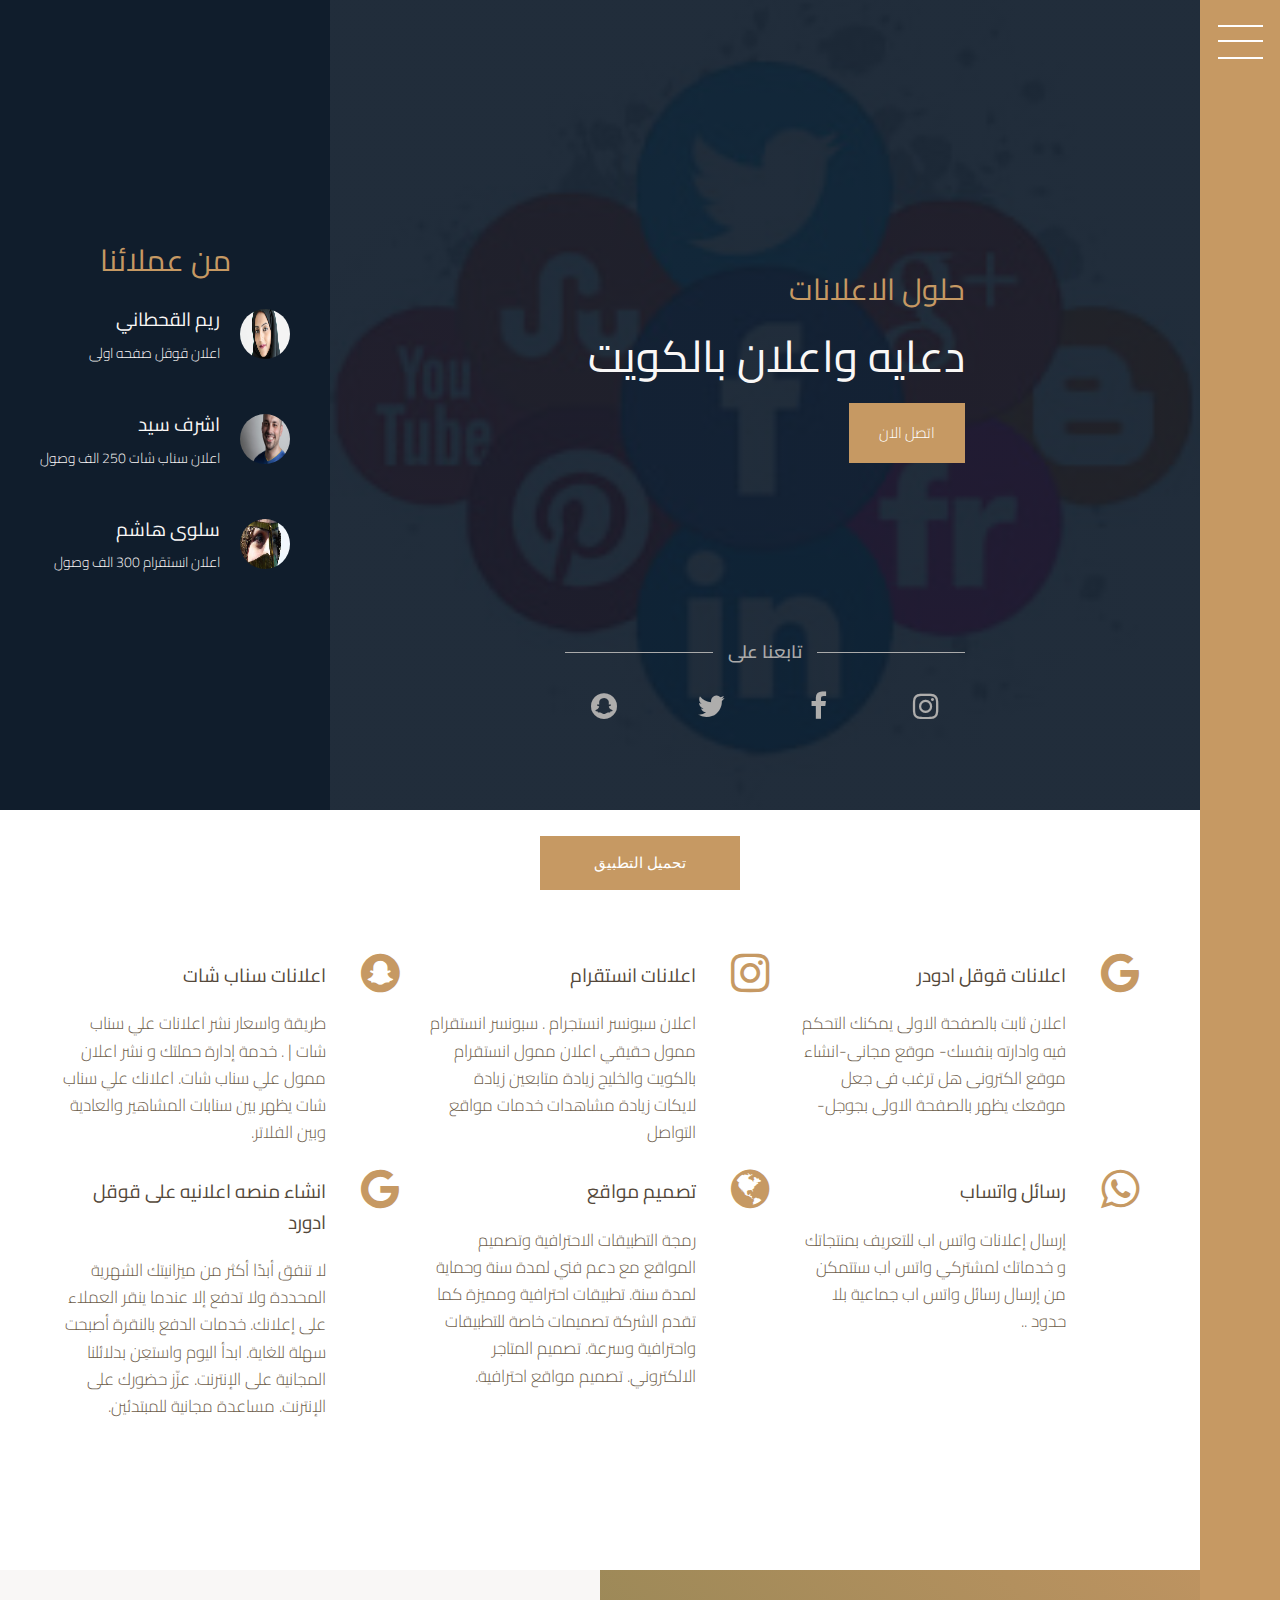
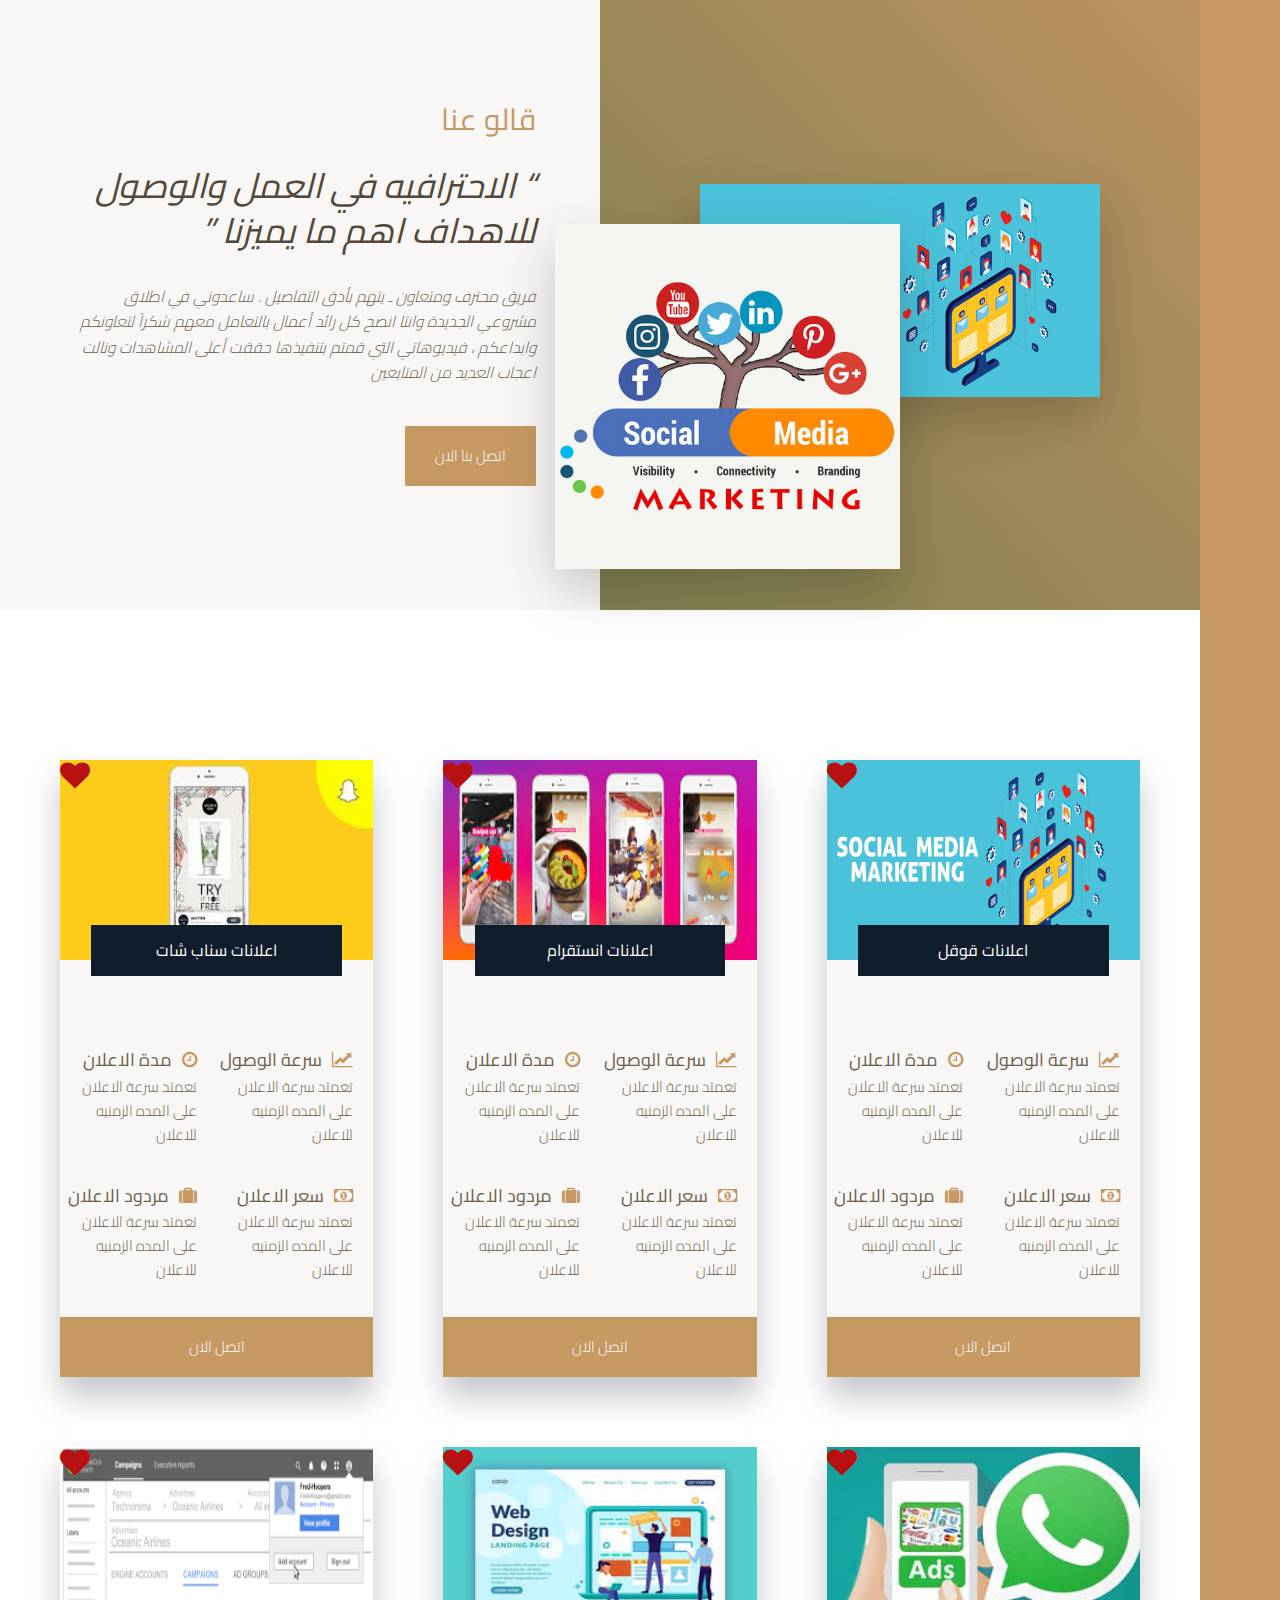
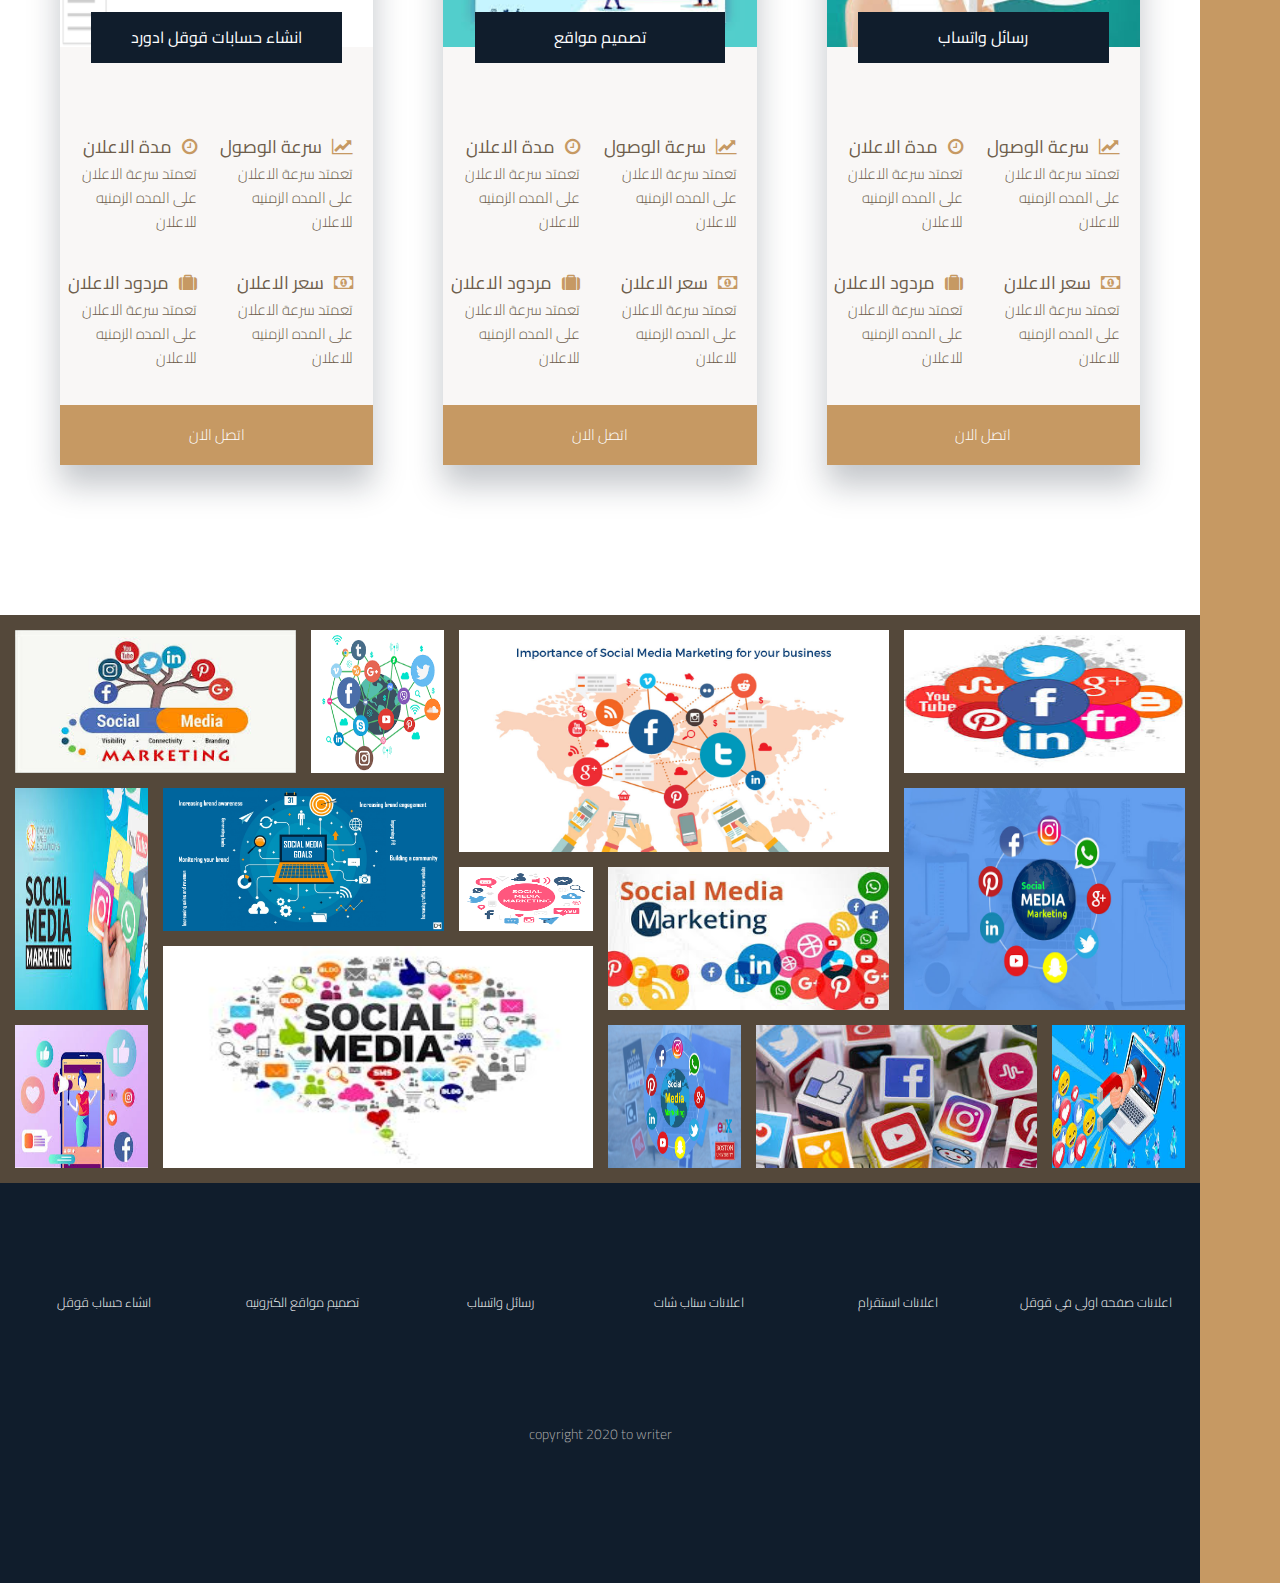
<file: index.html>
<!DOCTYPE html>
<html lang="ar">
<head>
    <meta charset="UTF-8">
    <meta name="viewport" content="width=device-width, initial-scale=1.0">
    <title>حلول الاعلانات</title>
    <link href="https://fonts.googleapis.com/css2?family=Cairo:wght@300;400;600&display=swap" rel="stylesheet">
    <link rel="stylesheet" href="https://stackpath.bootstrapcdn.com/font-awesome/4.7.0/css/font-awesome.min.css">
    <link rel="stylesheet" href="css/style.css">
    <link rel="apple-touch-icon" sizes="57x57" href="img/favicon/apple-icon-57x57.png">
    <link rel="apple-touch-icon" sizes="60x60" href="img/favicon/apple-icon-60x60.png">
    <link rel="apple-touch-icon" sizes="72x72" href="img/favicon/apple-icon-72x72.png">
    <link rel="apple-touch-icon" sizes="76x76" href="img/favicon/apple-icon-76x76.png">
    <link rel="apple-touch-icon" sizes="114x114" href="img/favicon/apple-icon-114x114.png">
    <link rel="apple-touch-icon" sizes="120x120" href="img/favicon/apple-icon-120x120.png">
    <link rel="apple-touch-icon" sizes="144x144" href="img/favicon/apple-icon-144x144.png">
    <link rel="apple-touch-icon" sizes="152x152" href="img/favicon/apple-icon-152x152.png">
    <link rel="apple-touch-icon" sizes="180x180" href="img/favicon/apple-icon-180x180.png">
    <link rel="icon" type="image/png" sizes="192x192"  href="img/favicon/android-icon-192x192.png">
    <link rel="icon" type="image/png" sizes="32x32" href="img/favicon/favicon-32x32.png">
    <link rel="icon" type="image/png" sizes="96x96" href="img/favicon/favicon-96x96.png">
    <link rel="icon" type="image/png" sizes="16x16" href="img/favicon/favicon-16x16.png">
    <link rel="manifest" href="/manifest.json">
    <meta name="msapplication-TileColor" content="#ffffff">
    <meta name="msapplication-TileImage" content="/ms-icon-144x144.png">
    <meta name="theme-color" content="#ffffff">
</head>
<body>
    <div class="container">
    
        <div class="sidebar">
            <button class="nav-btn"></button>
        </div>
        <header class="header">
          <div></div>
            <!-- <img src="img/gal-10.jpg" class="header__logo" alt="header logo"> -->
            <h3 class="heading-3">حلول الاعلانات </h3>
              <h1 class="heading-1">دعايه واعلان بالكويت</h1>
              <a href="tel:" class="btn header__btn">اتصل الان </a>
              <div class="header__seenon-text">تابعنا على </div>
              <div class="header__seenon-logos">
                 <a href=""><i class="fa fa-instagram"></i></a>
                 <a href=""><i class="fa fa-facebook"></i></a>
                 <a href=""><i class="fa fa-twitter"></i></a>
                 <a href=""><i class="fa fa-snapchat"></i></a>
              </div>
        </header>
        <div class="clients">
            <h3 class="heading-3">من عملائنا</h3>
            <div class="clients__list">
                <img src="img/client-1.jpeg" alt="client 1 images" class="clients__img">
                <div class="clients__details">
                    <h4 class="heading-4 heading-4__light">ريم القحطاني </h4>
                    <p class="clients__campaign">اعلان قوقل صفحه اولى </p>
                </div>

                <img src="img/client-2.jpg" alt="client 1 images" class="clients__img">
                <div class="clients__details">
                    <h4 class="heading-4 heading-4__light">اشرف سيد </h4>
                    <p class="clients__campaign">اعلان سناب شات  250 الف وصول  </p>
                </div>

                <img src="img/client-3.jpg" alt="client 1 images" class="clients__img">
                <div class="clients__details">
                    <h4 class="heading-4 heading-4__light">سلوى هاشم </h4>
                    <p class="clients__campaign">اعلان انستقرام 300 الف وصول </p>
                </div>

            </div>
        </div>
        <section class="features">
            <div class="feature">
                <i class="fa fa-google feature__icon"></i>
                <h4 class="heading-4 heading-4__dark">اعلانات قوقل ادودر</h4>
                <p class="feature__text">اعلان ثابت بالصفحة الاولى يمكنك التحكم فيه وادارته بنفسك- موقع مجانى-انشاء موقع الكترونى هل ترغب فى جعل موقعك يظهر بالصفحة الاولى بجوجل-</p>
            </div>
            <div class="feature">
                <i class="fa fa-instagram feature__icon"></i>
                <h4 class="heading-4 heading-4__dark">اعلانات  انستقرام</h4>
                <p class="feature__text">اعلان سبونسر انستجرام . سبونسر انستقرام ممول حقيقي اعلان ممول انستقرام بالكويت والخليج زيادة متابعين زيادة لايكات زيادة مشاهدات خدمات مواقع التواصل</p>
            </div>
            <div class="feature">
                <i class="fa fa-snapchat feature__icon"></i>
                <h4 class="heading-4 heading-4__dark">اعلانات سناب شات</h4>
                <p class="feature__text">طريقة واسعار نشر اعلانات علي سناب شات |  .
                    خدمة إدارة حملتك و نشر اعلان ممول علي سناب شات. اعلانك علي سناب شات يظهر بين سنابات المشاهير والعادية وبين الفلاتر.</p>
            </div>
            <div class="feature">
                <i class="fa fa-whatsapp feature__icon"></i>
                <h4 class="heading-4 heading-4__dark">رسائل واتساب </h4>
                <p class="feature__text">إرسال إعلانات واتس اب للتعريف بمنتجاتك و خدماتك لمشتركي واتس اب  ستتمكن من إرسال رسائل واتس اب جماعية بلا حدود ..</p>
            </div>
            <div class="feature">
                <i class="fa fa-globe feature__icon"></i>
                <h4 class="heading-4 heading-4__dark">تصميم مواقع </h4>
                <p class="feature__text">رمجة التطبيقات الاحترافية وتصميم المواقع مع دعم فني لمدة سنة وحماية لمدة سنة. تطبيقات احترافية ومميزة كما تقدم الشركة تصميمات خاصة للتطبيقات واحترافية وسرعة. تصميم المتاجر الالكتروني. تصميم مواقع احترافية.</p>
            </div>
            <div class="feature">                
                <i class="fa fa-google feature__icon"></i>
                <h4 class="heading-4 heading-4__dark"> انشاء منصه اعلانيه على قوقل ادورد</h4>
                <p class="feature__text">لا تنفق أبدًا أكثر من ميزانيتك الشهرية المحددة ولا تدفع إلا عندما ينقر العملاء على إعلانك. خدمات الدفع بالنقرة أصبحت سهلة للغاية. ابدأ اليوم واستعِن بدلائلنا المجانية على الإنترنت. عزّز حضورك على الإنترنت. مساعدة مجانية للمبتدئين.
                </p>
            </div>       
        </section>
        <div class="story__pictures">
            <img src="img/story_1.png" alt="story__img-1" class="story__img-1">
            <img src="img/story_2.jpg" alt="story__img-2" class="story__img-2">
        </div>
        <div class="story__content">
            <h3 class="heading-3 mb-sm ">قالو عنا</h3>
            <h2 class="heading-2 heading-2__dark mb-md"> 
                &ldquo;
                الاحترافيه في العمل والوصول للاهداف اهم ما يميزنا
                &rdquo;
            </h2>
            <p class="story__text mb-lg">
                فريق محترف ومتعاون ـ يتهم بأدق التفاصيل . ساعدوني في اطلاق مشروعي الجديدة وانتا انصح كل رائد أعمال بالتعامل معهم  شكراً لتعاونكم وابداعكم ، فيديوهاتي التي قمتم بتنفيذها حققت أعلى المشاهدات ونالت اعجاب العديد من المتابعين            </p>
            <a href="#" class="btn">اتصل بنا الان </a>
        </div>
        <section class="services">
            <div class="service">
                <img src="img/story_1.png" class="service__img" alt="google ads">
                <i class="fa fa-heart service__like"></i>
                <h5 class="service__name">اعلانات قوقل</h5>
                <div class="service__speed">
                    <i class="fa fa-line-chart"></i> 
                    <h5>سرعة الوصول</h5>
                    <p>تعمتد سرعة الاعلان على المده الزمنيه للاعلان</p>
                </div>
                <div class="service__time">
                    <i class="fa fa-clock-o"></i> 
                    <h5> مدة الاعلان</h5>
                    <p>تعمتد سرعة الاعلان على المده الزمنيه للاعلان</p>
                </div>
                <div class="service__price">
                    <i class="fa fa-money"></i> 
                    <h5> سعر الاعلان</h5>
                    <p>تعمتد سرعة الاعلان على المده الزمنيه للاعلان</p>
                </div>
                <div class="service__result">
                    <i class="fa fa-suitcase"></i> 
                    <h5> مردود الاعلان</h5>
                    <p>تعمتد سرعة الاعلان على المده الزمنيه للاعلان</p>
                </div>
               <a href="tel:" class="btn service__btn"> اتصل الان</a>
            </div>
            <div class="service">
                <img src="img/service_instagram.jpg" class="service__img" alt="instagram ads">
                <i class="fa fa-heart service__like"></i>
                <h5 class="service__name">اعلانات انستقرام</h5>
                <div class="service__speed">
                    <i class="fa fa-line-chart"></i> 
                    <h5>سرعة الوصول</h5>
                    <p>تعمتد سرعة الاعلان على المده الزمنيه للاعلان</p>
                </div>
                <div class="service__time">
                    <i class="fa fa-clock-o"></i> 
                    <h5> مدة الاعلان</h5>
                    <p>تعمتد سرعة الاعلان على المده الزمنيه للاعلان</p>
                </div>
                <div class="service__price">
                    <i class="fa fa-money"></i> 
                    <h5> سعر الاعلان</h5>
                    <p>تعمتد سرعة الاعلان على المده الزمنيه للاعلان</p>
                </div>
                <div class="service__result">
                    <i class="fa fa-suitcase"></i> 
                    <h5> مردود الاعلان</h5>
                    <p>تعمتد سرعة الاعلان على المده الزمنيه للاعلان</p>
                </div>
               <a href="tel:" class="btn service__btn"> اتصل الان</a>
            </div>
            <div class="service">
                <img src="img/service_snapchat.jpg" class="service__img" alt="snapchat ads">
                <i class="fa fa-heart service__like"></i>
                <h5 class="service__name">اعلانات سناب شات</h5>
                <div class="service__speed">
                    <i class="fa fa-line-chart"></i> 
                    <h5>سرعة الوصول</h5>
                    <p>تعمتد سرعة الاعلان على المده الزمنيه للاعلان</p>
                </div>
                <div class="service__time">
                    <i class="fa fa-clock-o"></i> 
                    <h5> مدة الاعلان</h5>
                    <p>تعمتد سرعة الاعلان على المده الزمنيه للاعلان</p>
                </div>
                <div class="service__price">
                    <i class="fa fa-money"></i> 
                    <h5> سعر الاعلان</h5>
                    <p>تعمتد سرعة الاعلان على المده الزمنيه للاعلان</p>
                </div>
                <div class="service__result">
                    <i class="fa fa-suitcase"></i> 
                    <h5> مردود الاعلان</h5>
                    <p>تعمتد سرعة الاعلان على المده الزمنيه للاعلان</p>
                </div>
               <a href="tel:" class="btn service__btn"> اتصل الان</a>
            </div>
            <div class="service">
                <img src="img/service_whatsapp.jpg" class="service__img" alt="whatsapp ads">
                <i class="fa fa-heart service__like"></i>
                <h5 class="service__name">رسائل واتساب</h5>
                <div class="service__speed">
                    <i class="fa fa-line-chart"></i> 
                    <h5>سرعة الوصول</h5>
                    <p>تعمتد سرعة الاعلان على المده الزمنيه للاعلان</p>
                </div>
                <div class="service__time">
                    <i class="fa fa-clock-o"></i> 
                    <h5> مدة الاعلان</h5>
                    <p>تعمتد سرعة الاعلان على المده الزمنيه للاعلان</p>
                </div>
                <div class="service__price">
                    <i class="fa fa-money"></i> 
                    <h5> سعر الاعلان</h5>
                    <p>تعمتد سرعة الاعلان على المده الزمنيه للاعلان</p>
                </div>
                <div class="service__result">
                    <i class="fa fa-suitcase"></i> 
                    <h5> مردود الاعلان</h5>
                    <p>تعمتد سرعة الاعلان على المده الزمنيه للاعلان</p>
                </div>
               <a href="tel:" class="btn service__btn"> اتصل الان</a>
            </div>
            <div class="service">
                <img src="img/service_website.jpg" class="service__img" alt="website design">
                <i class="fa fa-heart service__like"></i>
                <h5 class="service__name">تصميم مواقع</h5>
                <div class="service__speed">
                    <i class="fa fa-line-chart"></i> 
                    <h5>سرعة الوصول</h5>
                    <p>تعمتد سرعة الاعلان على المده الزمنيه للاعلان</p>
                </div>
                <div class="service__time">
                    <i class="fa fa-clock-o"></i> 
                    <h5> مدة الاعلان</h5>
                    <p>تعمتد سرعة الاعلان على المده الزمنيه للاعلان</p>
                </div>
                <div class="service__price">
                    <i class="fa fa-money"></i> 
                    <h5> سعر الاعلان</h5>
                    <p>تعمتد سرعة الاعلان على المده الزمنيه للاعلان</p>
                </div>
                <div class="service__result">
                    <i class="fa fa-suitcase"></i> 
                    <h5> مردود الاعلان</h5>
                    <p>تعمتد سرعة الاعلان على المده الزمنيه للاعلان</p>
                </div>
               <a href="tel:" class="btn service__btn"> اتصل الان</a>
            </div>
            <div class="service">
                <img src="img/service_ads_create.png" class="service__img" alt="google account">
                <i class="fa fa-heart service__like service__like"></i>
                <h5 class="service__name">انشاء حسابات قوقل ادورد</h5>
                <div class="service__speed">
                    <i class="fa fa-line-chart"></i> 
                    <h5>سرعة الوصول</h5>
                    <p>تعمتد سرعة الاعلان على المده الزمنيه للاعلان</p>
                </div>
                <div class="service__time">
                    <i class="fa fa-clock-o"></i> 
                    <h5> مدة الاعلان</h5>
                    <p>تعمتد سرعة الاعلان على المده الزمنيه للاعلان</p>
                </div>
                <div class="service__price">
                    <i class="fa fa-money"></i> 
                    <h5> سعر الاعلان</h5>
                    <p>تعمتد سرعة الاعلان على المده الزمنيه للاعلان</p>
                </div>
                <div class="service__result">
                    <i class="fa fa-suitcase"></i> 
                    <h5> مردود الاعلان</h5>
                    <p>تعمتد سرعة الاعلان على المده الزمنيه للاعلان</p>
                </div>
               <a href="tel:" class="btn service__btn"> اتصل الان</a>
            </div>
        </section>
        <section class="gallery">
             <figure class="gallery__item gallery__item--1"><img src="img/gal-1.jpg" alt="gallery image 1" class="gallery__img"></figure>
             <figure class="gallery__item gallery__item--2"><img src="img/gal-2.jpg" alt="gallery image 2" class="gallery__img"></figure>
             <figure class="gallery__item gallery__item--3"><img src="img/gal-3.png" alt="gallery image 3" class="gallery__img"></figure>
             <figure class="gallery__item gallery__item--4"><img src="img/gal-4.jpg" alt="gallery image 4" class="gallery__img"></figure>
             <figure class="gallery__item gallery__item--5"><img src="img/gal-5.jpg" alt="gallery image 5" class="gallery__img"></figure>
             <figure class="gallery__item gallery__item--6"><img src="img/gal-6.jpg" alt="gallery image 6" class="gallery__img"></figure>
             <figure class="gallery__item gallery__item--7"><img src="img/gal-7.png" alt="gallery image 7" class="gallery__img"></figure>
             <figure class="gallery__item gallery__item--8"><img src="img/gal-8.png" alt="gallery image 8" class="gallery__img"></figure>
             <figure class="gallery__item gallery__item--9"><img src="img/gal-9.jpg" alt="gallery image 9" class="gallery__img"></figure>
             <figure class="gallery__item gallery__item--10"><img src="img/gal-10.jpg" alt="gallery image 10" class="gallery__img"></figure>
             <figure class="gallery__item gallery__item--11"><img src="img/gal-11.jpg" alt="gallery image 11" class="gallery__img"></figure>
             <figure class="gallery__item gallery__item--12"><img src="img/gal-12.png" alt="gallery image 12" class="gallery__img"></figure>
             <figure class="gallery__item gallery__item--13"><img src="img/gal-13.jpg" alt="gallery image 13" class="gallery__img"></figure>
             <figure class="gallery__item gallery__item--14"><img src="img/gal-14.jpg" alt="gallery image 14" class="gallery__img"></figure>

        </section>
        <footer class="footer">
            <ul class="nav">
                    <li class="nav__item">
                        <a href="#" class="nav__link">اعلانات صفحه اولى في قوقل</a>
                    </li>
                    <li class="nav__item">
                        <a href="#" class="nav__link">اعلانات انستقرام </a>
                    </li>
                    <li class="nav__item">
                        <a href="#" class="nav__link">اعلانات سناب شات</a>
                    </li>
                    <li class="nav__item">
                        <a href="#" class="nav__link">رسائل واتساب</a>
                    </li>
                    <li class="nav__item">
                        <a href="#" class="nav__link">تصميم مواقع الكترونيه</a>
                    </li>
                    <li class="nav__item">
                        <a href="#" class="nav__link">انشاء حساب قوقل </a>
                    </li>
            </ul>
            <p class="copyright">
                copyright 2020 to writer
            </p>
        </footer>
        <button class="add-button btn">تحميل التطبيق </button>
    </div>

    <script src="sw.js"></script>
    <script src="app.js"></script>
</body>
</html>
</file>
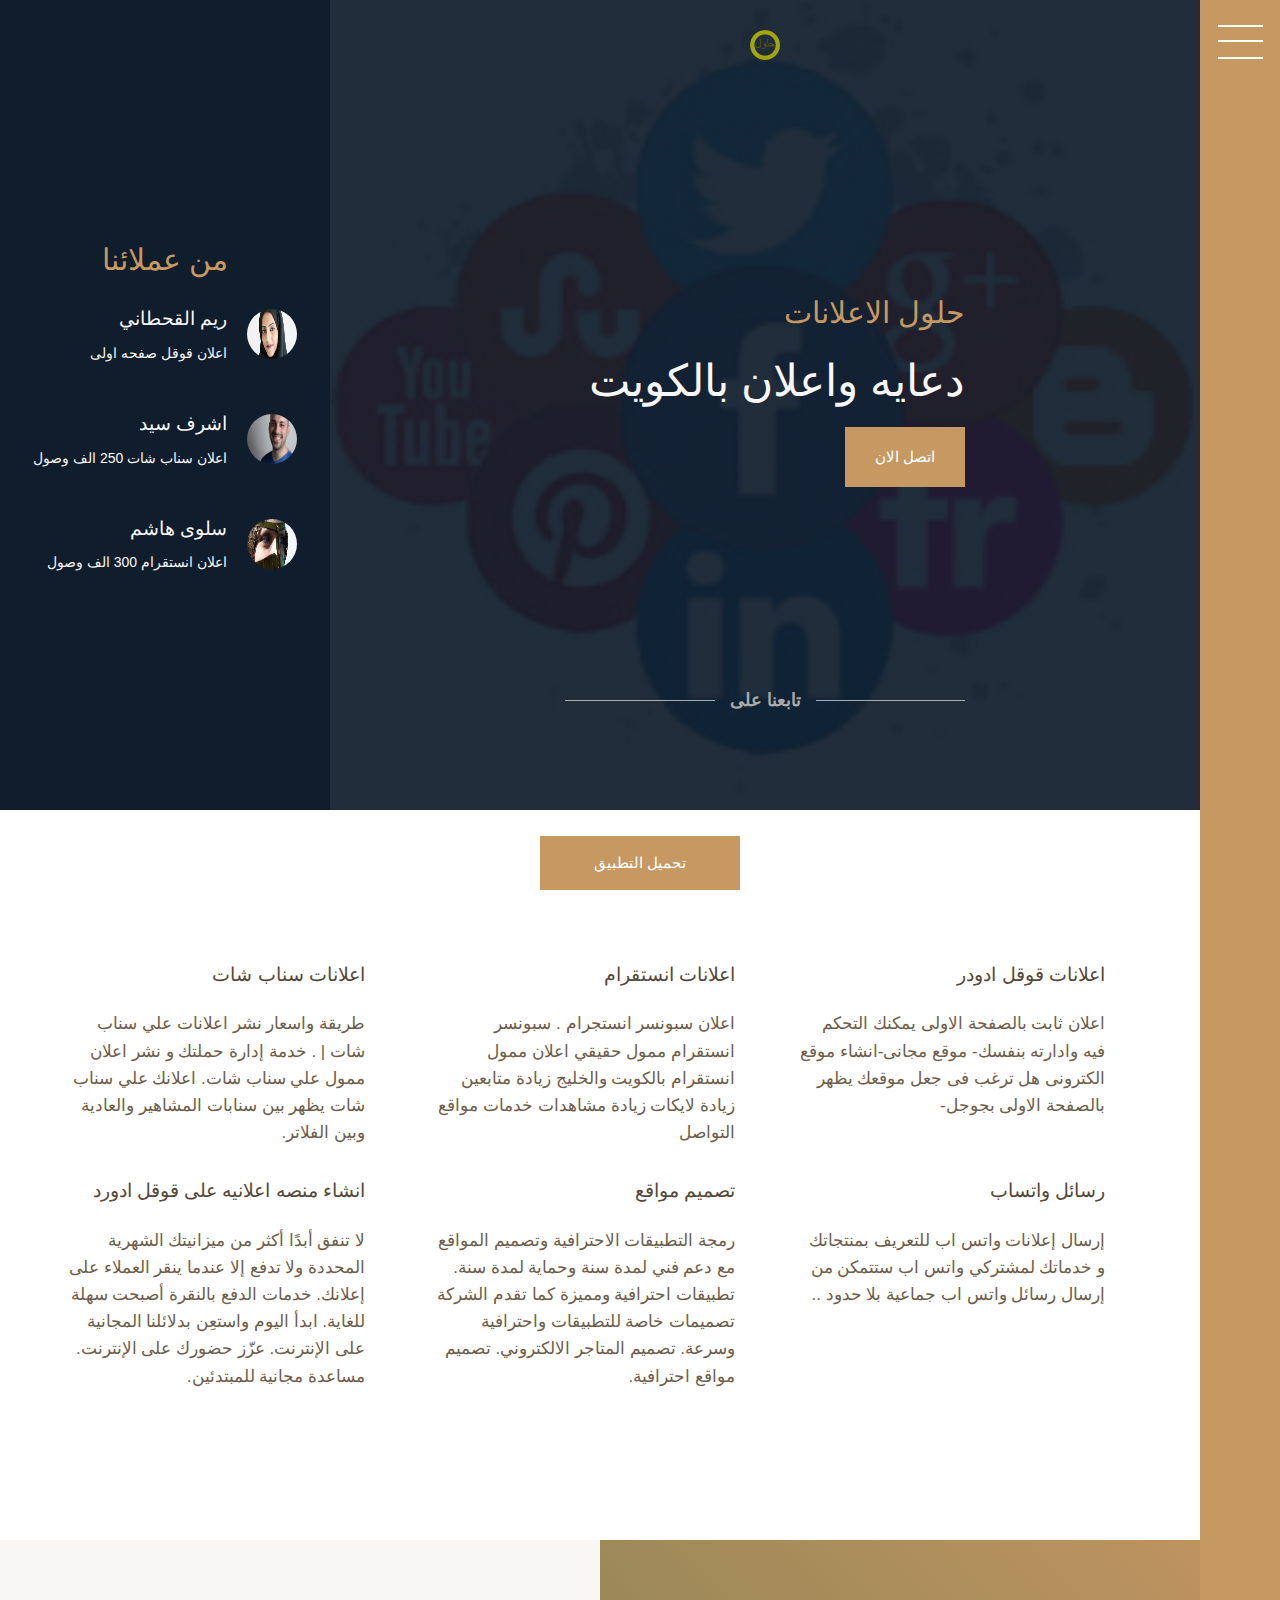
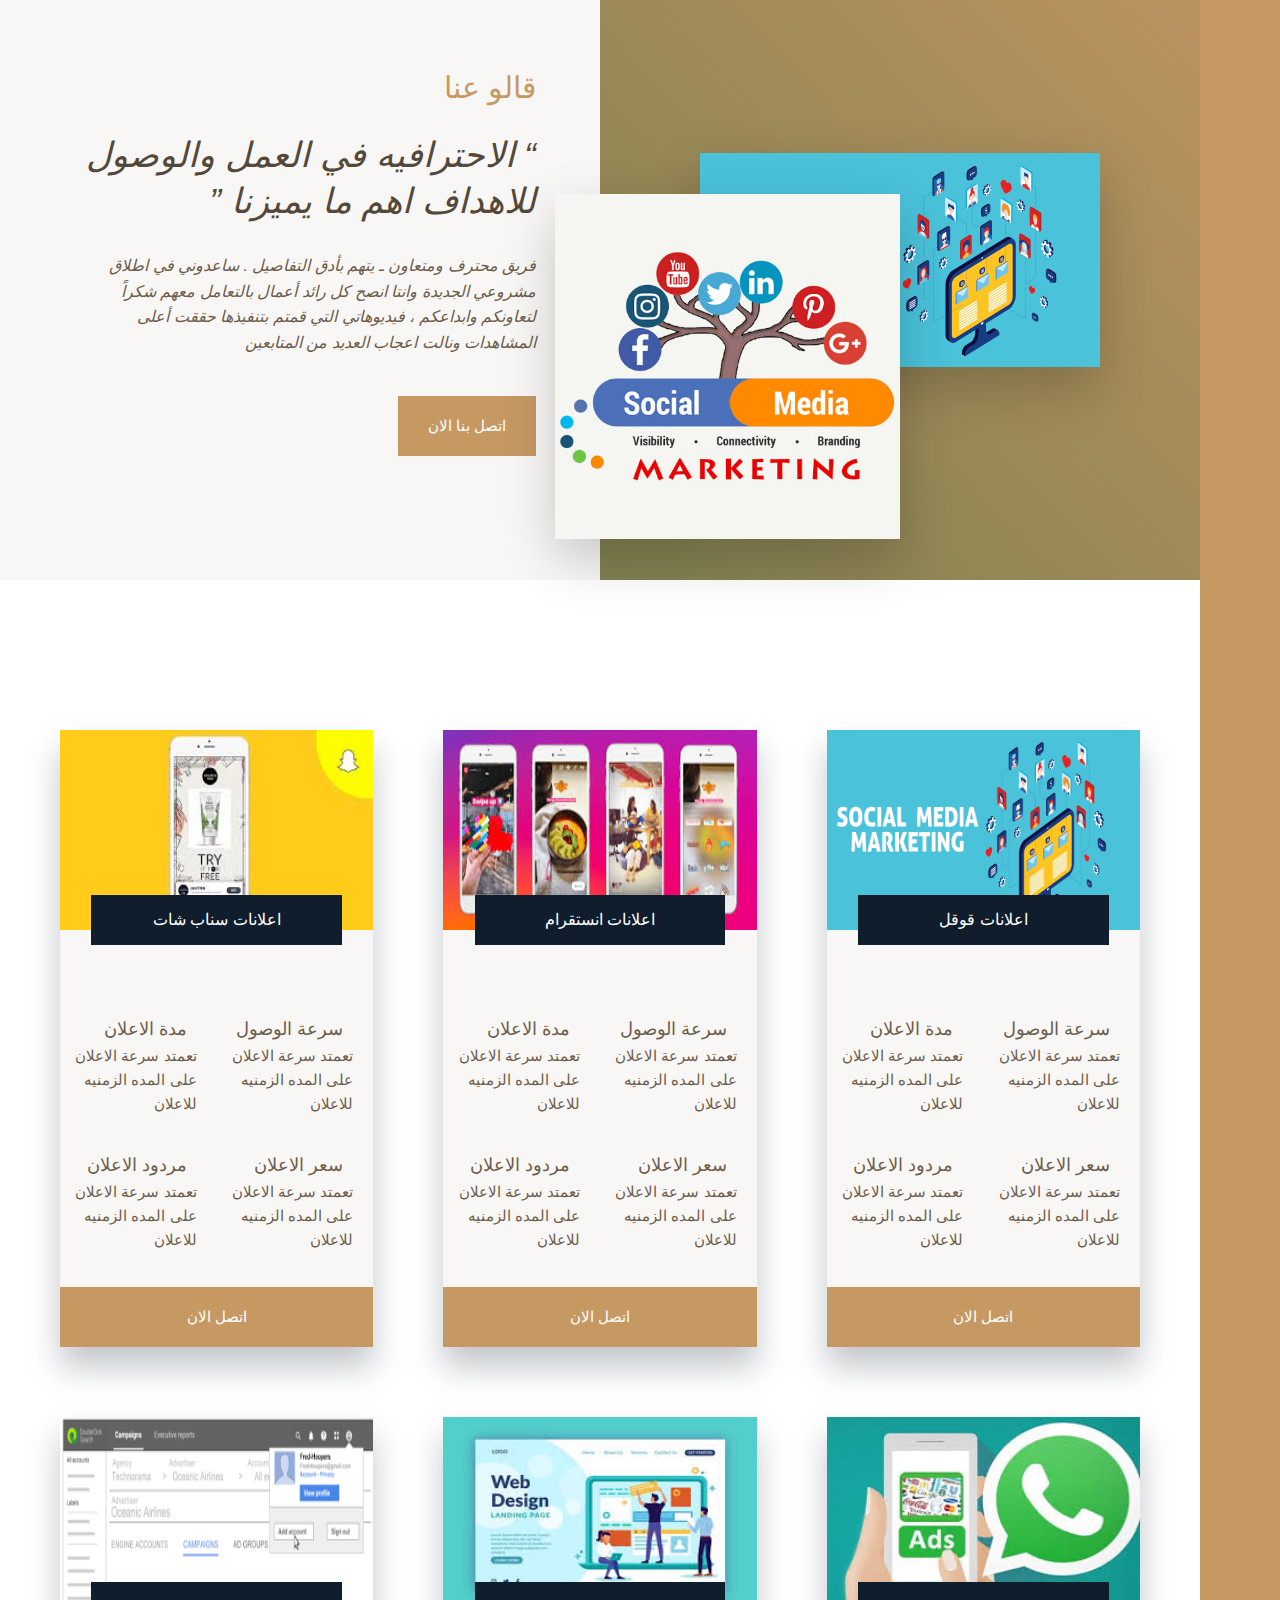
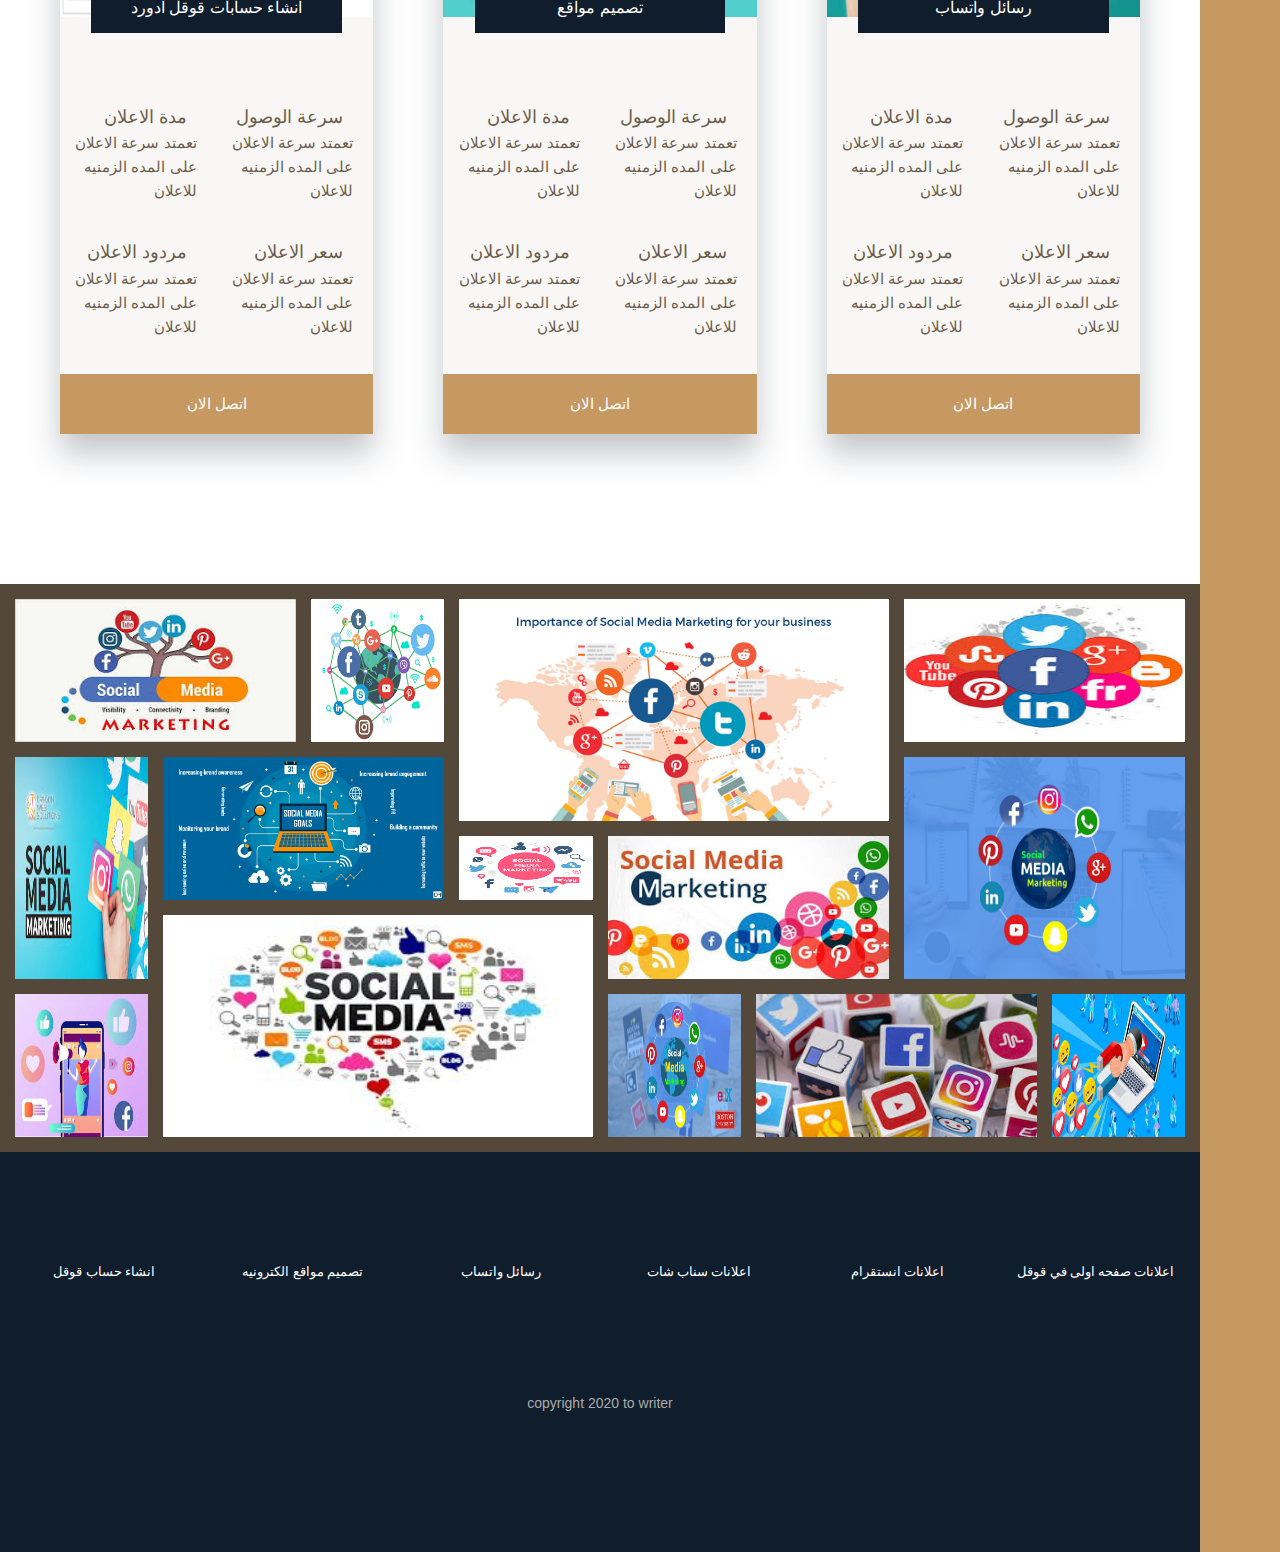
<file: nexter/index.html>
<!DOCTYPE html>
<html lang="ar">
<head>
    <meta charset="UTF-8">
    <meta name="viewport" content="width=device-width, initial-scale=1.0">
    <title>حلول الاعلانات</title>
    <link href="https://fonts.googleapis.com/css2?family=Cairo:wght@300;400;600&display=swap" rel="stylesheet">
    <link rel="stylesheet" href="https://stackpath.bootstrapcdn.com/font-awesome/4.7.0/css/font-awesome.min.css">
    <link rel="stylesheet" href="css/style.css">
    <link rel="apple-touch-icon" sizes="57x57" href="img/apple/57.png">
    <link rel="apple-touch-icon" sizes="60x60" href="img/apple/60.png">
    <link rel="apple-touch-icon" sizes="64x64" href="img/apple/64.png">
    <link rel="apple-touch-icon" sizes="80x80" href="img/apple/80.png">
    <link rel="apple-touch-icon" sizes="114x114" href="img/apple/114.png">
    <link rel="apple-touch-icon" sizes="120x120" href="img/apple/120.png">
    <link rel="apple-touch-icon" sizes="128x128" href="img/apple/128.png">
    <link rel="apple-touch-icon" sizes="180x180" href="img/apple/180.png">
    <link rel="apple-touch-icon" sizes="256x256" href="img/apple/256.png">
    <link rel="icon" type="image/png" sizes="180x180"  href="img/favicon/180.png">
    <link rel="icon" type="image/png" sizes="32x32" href="img/favicon/32.png">
    <link rel="icon" type="image/png" sizes="64x64" href="img/favicon/64.png">
    <link rel="icon" type="image/png" sizes="16x16" href="img/favicon/16.png">
    <link rel="manifest" href="/manifest.json">
    <meta name="msapplication-TileColor" content="#ffffff">
    <meta name="msapplication-TileImage" content="/ms-icon-144x144.png">
    <meta name="theme-color" content="#ffffff">
</head>
<body>
    <div class="container">
    
        <div class="sidebar">
            <button class="nav-btn"></button>
        </div>
        <header class="header">
        
            <img src="img/apple/120.png" class="header__logo" alt="header logo">
            <h3 class="heading-3">حلول الاعلانات </h3>
              <h1 class="heading-1">دعايه واعلان بالكويت</h1>
              <a href="tel:" class="btn header__btn">اتصل الان </a>
              <div class="header__seenon-text">تابعنا على </div>
              <div class="header__seenon-logos">
                 <a href=""><i class="fa fa-instagram"></i></a>
                 <a href=""><i class="fa fa-facebook"></i></a>
                 <a href=""><i class="fa fa-twitter"></i></a>
                 <a href=""><i class="fa fa-snapchat"></i></a>
              </div>
        </header>
        <div class="clients">
            <h3 class="heading-3">من عملائنا</h3>
            <div class="clients__list">
                <img src="img/client-1.jpeg" alt="client 1 images" class="clients__img">
                <div class="clients__details">
                    <h4 class="heading-4 heading-4__light">ريم القحطاني </h4>
                    <p class="clients__campaign">اعلان قوقل صفحه اولى </p>
                </div>

                <img src="img/client-2.jpg" alt="client 1 images" class="clients__img">
                <div class="clients__details">
                    <h4 class="heading-4 heading-4__light">اشرف سيد </h4>
                    <p class="clients__campaign">اعلان سناب شات  250 الف وصول  </p>
                </div>

                <img src="img/client-3.jpg" alt="client 1 images" class="clients__img">
                <div class="clients__details">
                    <h4 class="heading-4 heading-4__light">سلوى هاشم </h4>
                    <p class="clients__campaign">اعلان انستقرام 300 الف وصول </p>
                </div>

            </div>
        </div>
        <section class="features">
            <div class="feature">
                <i class="fa fa-google feature__icon"></i>
                <h4 class="heading-4 heading-4__dark">اعلانات قوقل ادودر</h4>
                <p class="feature__text">اعلان ثابت بالصفحة الاولى يمكنك التحكم فيه وادارته بنفسك- موقع مجانى-انشاء موقع الكترونى هل ترغب فى جعل موقعك يظهر بالصفحة الاولى بجوجل-</p>
            </div>
            <div class="feature">
                <i class="fa fa-instagram feature__icon"></i>
                <h4 class="heading-4 heading-4__dark">اعلانات  انستقرام</h4>
                <p class="feature__text">اعلان سبونسر انستجرام . سبونسر انستقرام ممول حقيقي اعلان ممول انستقرام بالكويت والخليج زيادة متابعين زيادة لايكات زيادة مشاهدات خدمات مواقع التواصل</p>
            </div>
            <div class="feature">
                <i class="fa fa-snapchat feature__icon"></i>
                <h4 class="heading-4 heading-4__dark">اعلانات سناب شات</h4>
                <p class="feature__text">طريقة واسعار نشر اعلانات علي سناب شات |  .
                    خدمة إدارة حملتك و نشر اعلان ممول علي سناب شات. اعلانك علي سناب شات يظهر بين سنابات المشاهير والعادية وبين الفلاتر.</p>
            </div>
            <div class="feature">
                <i class="fa fa-whatsapp feature__icon"></i>
                <h4 class="heading-4 heading-4__dark">رسائل واتساب </h4>
                <p class="feature__text">إرسال إعلانات واتس اب للتعريف بمنتجاتك و خدماتك لمشتركي واتس اب  ستتمكن من إرسال رسائل واتس اب جماعية بلا حدود ..</p>
            </div>
            <div class="feature">
                <i class="fa fa-globe feature__icon"></i>
                <h4 class="heading-4 heading-4__dark">تصميم مواقع </h4>
                <p class="feature__text">رمجة التطبيقات الاحترافية وتصميم المواقع مع دعم فني لمدة سنة وحماية لمدة سنة. تطبيقات احترافية ومميزة كما تقدم الشركة تصميمات خاصة للتطبيقات واحترافية وسرعة. تصميم المتاجر الالكتروني. تصميم مواقع احترافية.</p>
            </div>
            <div class="feature">                
                <i class="fa fa-google feature__icon"></i>
                <h4 class="heading-4 heading-4__dark"> انشاء منصه اعلانيه على قوقل ادورد</h4>
                <p class="feature__text">لا تنفق أبدًا أكثر من ميزانيتك الشهرية المحددة ولا تدفع إلا عندما ينقر العملاء على إعلانك. خدمات الدفع بالنقرة أصبحت سهلة للغاية. ابدأ اليوم واستعِن بدلائلنا المجانية على الإنترنت. عزّز حضورك على الإنترنت. مساعدة مجانية للمبتدئين.
                </p>
            </div>       
        </section>
        <div class="story__pictures">
            <img src="img/story_1.png" alt="story__img-1" class="story__img-1">
            <img src="img/story_2.jpg" alt="story__img-2" class="story__img-2">
        </div>
        <div class="story__content">
            <h3 class="heading-3 mb-sm ">قالو عنا</h3>
            <h2 class="heading-2 heading-2__dark mb-md"> 
                &ldquo;
                الاحترافيه في العمل والوصول للاهداف اهم ما يميزنا
                &rdquo;
            </h2>
            <p class="story__text mb-lg">
                فريق محترف ومتعاون ـ يتهم بأدق التفاصيل . ساعدوني في اطلاق مشروعي الجديدة وانتا انصح كل رائد أعمال بالتعامل معهم  شكراً لتعاونكم وابداعكم ، فيديوهاتي التي قمتم بتنفيذها حققت أعلى المشاهدات ونالت اعجاب العديد من المتابعين            </p>
            <a href="#" class="btn">اتصل بنا الان </a>
        </div>
        <section class="services">
            <div class="service">
                <img src="img/story_1.png" class="service__img" alt="google ads">
                <i class="fa fa-heart service__like"></i>
                <h5 class="service__name">اعلانات قوقل</h5>
                <div class="service__speed">
                    <i class="fa fa-line-chart"></i> 
                    <h5>سرعة الوصول</h5>
                    <p>تعمتد سرعة الاعلان على المده الزمنيه للاعلان</p>
                </div>
                <div class="service__time">
                    <i class="fa fa-clock-o"></i> 
                    <h5> مدة الاعلان</h5>
                    <p>تعمتد سرعة الاعلان على المده الزمنيه للاعلان</p>
                </div>
                <div class="service__price">
                    <i class="fa fa-money"></i> 
                    <h5> سعر الاعلان</h5>
                    <p>تعمتد سرعة الاعلان على المده الزمنيه للاعلان</p>
                </div>
                <div class="service__result">
                    <i class="fa fa-suitcase"></i> 
                    <h5> مردود الاعلان</h5>
                    <p>تعمتد سرعة الاعلان على المده الزمنيه للاعلان</p>
                </div>
               <a href="tel:" class="btn service__btn"> اتصل الان</a>
            </div>
            <div class="service">
                <img src="img/service_instagram.jpg" class="service__img" alt="instagram ads">
                <i class="fa fa-heart service__like"></i>
                <h5 class="service__name">اعلانات انستقرام</h5>
                <div class="service__speed">
                    <i class="fa fa-line-chart"></i> 
                    <h5>سرعة الوصول</h5>
                    <p>تعمتد سرعة الاعلان على المده الزمنيه للاعلان</p>
                </div>
                <div class="service__time">
                    <i class="fa fa-clock-o"></i> 
                    <h5> مدة الاعلان</h5>
                    <p>تعمتد سرعة الاعلان على المده الزمنيه للاعلان</p>
                </div>
                <div class="service__price">
                    <i class="fa fa-money"></i> 
                    <h5> سعر الاعلان</h5>
                    <p>تعمتد سرعة الاعلان على المده الزمنيه للاعلان</p>
                </div>
                <div class="service__result">
                    <i class="fa fa-suitcase"></i> 
                    <h5> مردود الاعلان</h5>
                    <p>تعمتد سرعة الاعلان على المده الزمنيه للاعلان</p>
                </div>
               <a href="tel:" class="btn service__btn"> اتصل الان</a>
            </div>
            <div class="service">
                <img src="img/service_snapchat.jpg" class="service__img" alt="snapchat ads">
                <i class="fa fa-heart service__like"></i>
                <h5 class="service__name">اعلانات سناب شات</h5>
                <div class="service__speed">
                    <i class="fa fa-line-chart"></i> 
                    <h5>سرعة الوصول</h5>
                    <p>تعمتد سرعة الاعلان على المده الزمنيه للاعلان</p>
                </div>
                <div class="service__time">
                    <i class="fa fa-clock-o"></i> 
                    <h5> مدة الاعلان</h5>
                    <p>تعمتد سرعة الاعلان على المده الزمنيه للاعلان</p>
                </div>
                <div class="service__price">
                    <i class="fa fa-money"></i> 
                    <h5> سعر الاعلان</h5>
                    <p>تعمتد سرعة الاعلان على المده الزمنيه للاعلان</p>
                </div>
                <div class="service__result">
                    <i class="fa fa-suitcase"></i> 
                    <h5> مردود الاعلان</h5>
                    <p>تعمتد سرعة الاعلان على المده الزمنيه للاعلان</p>
                </div>
               <a href="tel:" class="btn service__btn"> اتصل الان</a>
            </div>
            <div class="service">
                <img src="img/service_whatsapp.jpg" class="service__img" alt="whatsapp ads">
                <i class="fa fa-heart service__like"></i>
                <h5 class="service__name">رسائل واتساب</h5>
                <div class="service__speed">
                    <i class="fa fa-line-chart"></i> 
                    <h5>سرعة الوصول</h5>
                    <p>تعمتد سرعة الاعلان على المده الزمنيه للاعلان</p>
                </div>
                <div class="service__time">
                    <i class="fa fa-clock-o"></i> 
                    <h5> مدة الاعلان</h5>
                    <p>تعمتد سرعة الاعلان على المده الزمنيه للاعلان</p>
                </div>
                <div class="service__price">
                    <i class="fa fa-money"></i> 
                    <h5> سعر الاعلان</h5>
                    <p>تعمتد سرعة الاعلان على المده الزمنيه للاعلان</p>
                </div>
                <div class="service__result">
                    <i class="fa fa-suitcase"></i> 
                    <h5> مردود الاعلان</h5>
                    <p>تعمتد سرعة الاعلان على المده الزمنيه للاعلان</p>
                </div>
               <a href="tel:" class="btn service__btn"> اتصل الان</a>
            </div>
            <div class="service">
                <img src="img/service_website.jpg" class="service__img" alt="website design">
                <i class="fa fa-heart service__like"></i>
                <h5 class="service__name">تصميم مواقع</h5>
                <div class="service__speed">
                    <i class="fa fa-line-chart"></i> 
                    <h5>سرعة الوصول</h5>
                    <p>تعمتد سرعة الاعلان على المده الزمنيه للاعلان</p>
                </div>
                <div class="service__time">
                    <i class="fa fa-clock-o"></i> 
                    <h5> مدة الاعلان</h5>
                    <p>تعمتد سرعة الاعلان على المده الزمنيه للاعلان</p>
                </div>
                <div class="service__price">
                    <i class="fa fa-money"></i> 
                    <h5> سعر الاعلان</h5>
                    <p>تعمتد سرعة الاعلان على المده الزمنيه للاعلان</p>
                </div>
                <div class="service__result">
                    <i class="fa fa-suitcase"></i> 
                    <h5> مردود الاعلان</h5>
                    <p>تعمتد سرعة الاعلان على المده الزمنيه للاعلان</p>
                </div>
               <a href="tel:" class="btn service__btn"> اتصل الان</a>
            </div>
            <div class="service">
                <img src="img/service_ads_create.png" class="service__img" alt="google account">
                <i class="fa fa-heart service__like service__like"></i>
                <h5 class="service__name">انشاء حسابات قوقل ادورد</h5>
                <div class="service__speed">
                    <i class="fa fa-line-chart"></i> 
                    <h5>سرعة الوصول</h5>
                    <p>تعمتد سرعة الاعلان على المده الزمنيه للاعلان</p>
                </div>
                <div class="service__time">
                    <i class="fa fa-clock-o"></i> 
                    <h5> مدة الاعلان</h5>
                    <p>تعمتد سرعة الاعلان على المده الزمنيه للاعلان</p>
                </div>
                <div class="service__price">
                    <i class="fa fa-money"></i> 
                    <h5> سعر الاعلان</h5>
                    <p>تعمتد سرعة الاعلان على المده الزمنيه للاعلان</p>
                </div>
                <div class="service__result">
                    <i class="fa fa-suitcase"></i> 
                    <h5> مردود الاعلان</h5>
                    <p>تعمتد سرعة الاعلان على المده الزمنيه للاعلان</p>
                </div>
               <a href="tel:" class="btn service__btn"> اتصل الان</a>
            </div>
        </section>
        <section class="gallery">
             <figure class="gallery__item gallery__item--1"><img src="img/gal-1.jpg" alt="gallery image 1" class="gallery__img"></figure>
             <figure class="gallery__item gallery__item--2"><img src="img/gal-2.jpg" alt="gallery image 2" class="gallery__img"></figure>
             <figure class="gallery__item gallery__item--3"><img src="img/gal-3.png" alt="gallery image 3" class="gallery__img"></figure>
             <figure class="gallery__item gallery__item--4"><img src="img/gal-4.jpg" alt="gallery image 4" class="gallery__img"></figure>
             <figure class="gallery__item gallery__item--5"><img src="img/gal-5.jpg" alt="gallery image 5" class="gallery__img"></figure>
             <figure class="gallery__item gallery__item--6"><img src="img/gal-6.jpg" alt="gallery image 6" class="gallery__img"></figure>
             <figure class="gallery__item gallery__item--7"><img src="img/gal-7.png" alt="gallery image 7" class="gallery__img"></figure>
             <figure class="gallery__item gallery__item--8"><img src="img/gal-8.png" alt="gallery image 8" class="gallery__img"></figure>
             <figure class="gallery__item gallery__item--9"><img src="img/gal-9.jpg" alt="gallery image 9" class="gallery__img"></figure>
             <figure class="gallery__item gallery__item--10"><img src="img/gal-10.jpg" alt="gallery image 10" class="gallery__img"></figure>
             <figure class="gallery__item gallery__item--11"><img src="img/gal-11.jpg" alt="gallery image 11" class="gallery__img"></figure>
             <figure class="gallery__item gallery__item--12"><img src="img/gal-12.png" alt="gallery image 12" class="gallery__img"></figure>
             <figure class="gallery__item gallery__item--13"><img src="img/gal-13.jpg" alt="gallery image 13" class="gallery__img"></figure>
             <figure class="gallery__item gallery__item--14"><img src="img/gal-14.jpg" alt="gallery image 14" class="gallery__img"></figure>

        </section>
        <footer class="footer">
            <ul class="nav">
                    <li class="nav__item">
                        <a href="#" class="nav__link">اعلانات صفحه اولى في قوقل</a>
                    </li>
                    <li class="nav__item">
                        <a href="#" class="nav__link">اعلانات انستقرام </a>
                    </li>
                    <li class="nav__item">
                        <a href="#" class="nav__link">اعلانات سناب شات</a>
                    </li>
                    <li class="nav__item">
                        <a href="#" class="nav__link">رسائل واتساب</a>
                    </li>
                    <li class="nav__item">
                        <a href="#" class="nav__link">تصميم مواقع الكترونيه</a>
                    </li>
                    <li class="nav__item">
                        <a href="#" class="nav__link">انشاء حساب قوقل </a>
                    </li>
            </ul>
            <p class="copyright">
                copyright 2020 to writer
            </p>
        </footer>
        <button class="add-button btn">تحميل التطبيق </button>
    </div>

    <script src="sw.js"></script>
    <script src="app.js"></script>
</body>
</html>
</file>
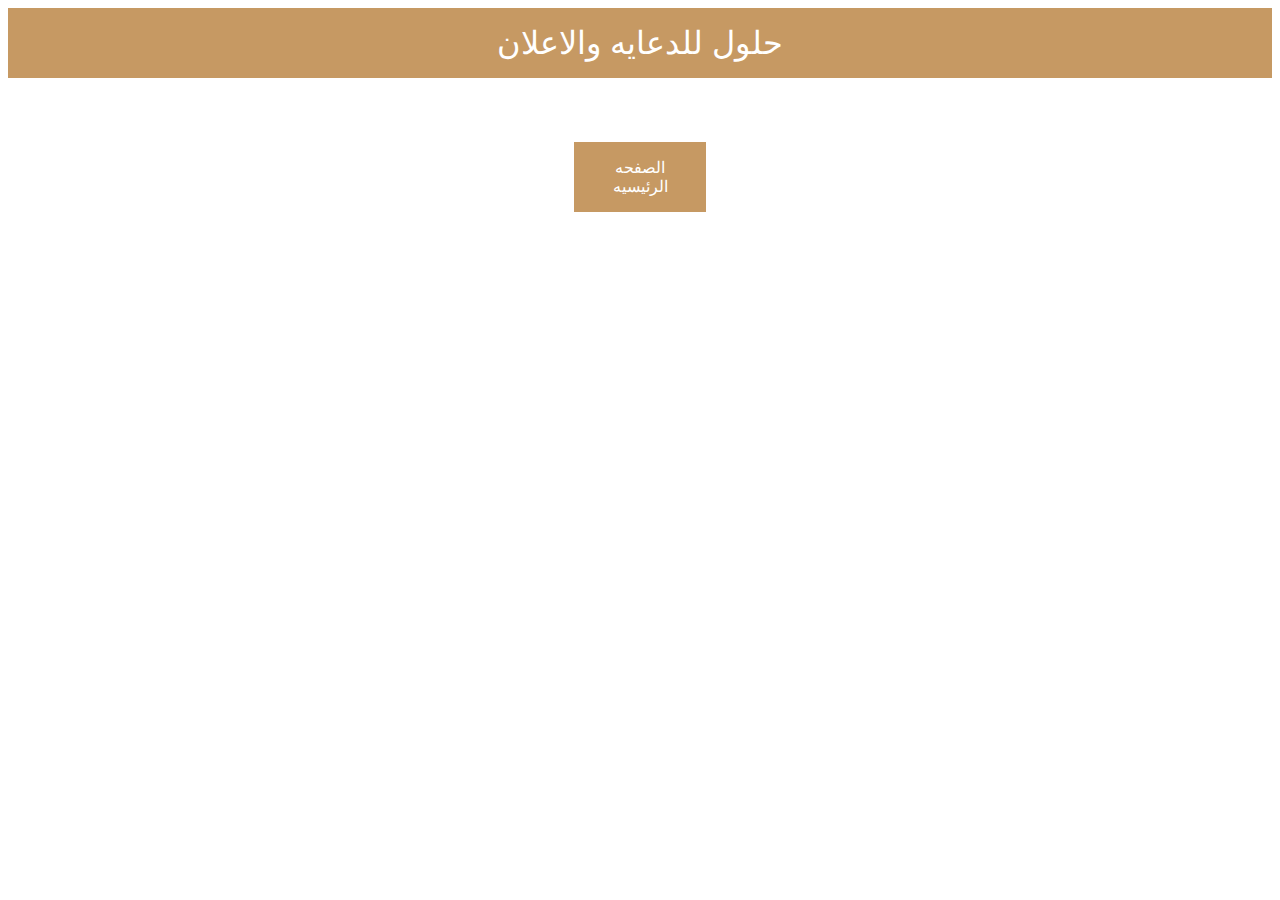
<file: nexter/fallback.html>
<!DOCTYPE html>
<html lang="ar">
<head>
    <meta charset="UTF-8">
    <meta name="viewport" content="width=device-width, initial-scale=1.0">
    <title>حلول الاعلانات</title>
    <link href="https://fonts.googleapis.com/css2?family=Cairo:wght@300;400;600&display=swap" rel="stylesheet">
    <link rel="stylesheet" href="https://stackpath.bootstrapcdn.com/font-awesome/4.7.0/css/font-awesome.min.css">
    <link rel="apple-touch-icon" sizes="57x57" href="img/apple/57.png">
    <link rel="apple-touch-icon" sizes="60x60" href="img/apple/60.png">
    <link rel="apple-touch-icon" sizes="64x64" href="img/apple/64.png">
    <link rel="apple-touch-icon" sizes="80x80" href="img/apple/80.png">
    <link rel="apple-touch-icon" sizes="114x114" href="img/apple/114.png">
    <link rel="apple-touch-icon" sizes="120x120" href="img/apple/120.png">
    <link rel="apple-touch-icon" sizes="128x128" href="img/apple/128.png">
    <link rel="apple-touch-icon" sizes="180x180" href="img/apple/180.png">
    <link rel="apple-touch-icon" sizes="256x256" href="img/apple/256.png">
    <link rel="icon" type="image/png" sizes="180x180"  href="img/favicon/180.png">
    <link rel="icon" type="image/png" sizes="32x32" href="img/favicon/32.png">
    <link rel="icon" type="image/png" sizes="64x64" href="img/favicon/64.png">
    <link rel="icon" type="image/png" sizes="16x16" href="img/favicon/16.png">
    <link rel="manifest" href="/manifest.json">
    <meta name="msapplication-TileColor" content="#ffffff">
    <meta name="msapplication-TileImage" content="/ms-icon-144x144.png">
    <meta name="theme-color" content="#ffffff">
</head>
<style>
    .container{
        max-width: 110rem;
        margin: 0 auto;
    
    }
    .sidebar {
        width: 100%;
        background-color: #c69963;
        text-align: center;
        
    }
    .nav-btn {
        border: none;
        outline: none;
        padding: 1rem;
        font-size: 2rem;
        background-color: transparent;
        color: white;
    }
    .btn {
        display: block;
        width: 100px;
        margin: 4rem auto;
        background-color: #c69963;
        color: white;
        text-decoration: none;
        padding: 1rem;
        text-align: center;
    }
</style>
<body>
    <div class="container">
        <div class="sidebar">
            <button class="nav-btn">حلول للدعايه والاعلان</button>
        </div>
        <a href="/index.html" class="btn">الصفحه الرئيسيه</a>
    </div>
</body>
</html>
</file>
<file: css/style.css>
*,
*::after,
*::before {
  padding: 0;
  margin: 0;
  box-sizing: inherit;
}

html {
  box-sizing: border-box;
  font-size: 62.5%;
  direction: rtl;
}

@media screen and (max-width: 75em) {
  html {
    font-size: 55%;
  }
}

body {
  color: #6d5d4b;
  font-family: 'Cairo', sans-serif;
  font-weight: 300;
  line-height: 1.6;
}

.container {
  display: grid;
  grid-template-rows: 90vh min-content 50vw repeat(3, auto);
  grid-template-columns: [sidebar-start] 8rem [sidebar-end full-start] minmax(6rem, 1fr) [center-start] repeat(8, [col-start] minmax(min-content, 14rem) [col-end]) [center-end] minmax(6rem, 1fr) [full-end];
}

@media screen and (max-width: 62.5em) {
  .container {
    grid-template-rows: 8rem 90vh min-content 50vw repeat(3, auto);
    grid-template-columns: [full-start] minmax(6rem, 1fr) [center-start] repeat(8, [col-start] minmax(min-content, 14rem) [col-end]) [center-end] minmax(6rem, 1fr) [full-end];
  }
}

@media screen and (max-width: 50em) {
  .container {
    grid-template-rows: 8rem calc(100vh - 8rem);
  }
}

a {
  text-decoration: none;
}

.add-button {
  width: 200px;
  position: fixed;
  bottom: 10px;
  left: calc(50% - 100px);
  outline: none;
  z-index: 1000;
}

.features {
  grid-column: center-start/center-end;
  margin: 15rem 0;
  display: grid;
  grid-template-columns: repeat(auto-fit, minmax(28rem, 1fr));
  grid-gap: 3rem;
  align-items: start;
}

.feature {
  display: grid;
  grid-template-columns: min-content 1fr;
  grid-row-gap: 2rem;
  grid-column-gap: 3.5rem;
}

.feature__icon {
  color: #c69963;
  font-size: 4.5rem;
  grid-row: 1/ span 2;
  transform: translateY(-1rem);
}

.feature__text {
  font-size: 1.7rem;
}

.footer {
  background-color: #101d2c;
  grid-column: full-start/full-end;
  height: 400px;
}

.nav {
  height: 60%;
  list-style: none;
  display: grid;
  grid-template-columns: repeat(auto-fit, minmax(16rem, 1fr));
  grid-gap: 1rem;
  margin-right: 1rem;
  margin-left: 1rem;
  align-items: center;
}

.nav__link:link, .nav__link:visited {
  display: block;
  font-size: 1.3rem;
  color: white;
  text-decoration: none;
  font-family: "Cairo" , "sans-serif";
  padding: 1.5rem;
  transition: all .2s;
  text-align: center;
}

.nav__link:hover, .nav__link:active {
  background-color: rgba(255, 255, 255, 0.05);
  transform: translateY(-3px);
}

.copyright {
  width: 70%;
  margin-right: auto;
  margin-left: auto;
  font-size: 1.4rem;
  color: #aaa;
  text-align: center;
}

.gallery {
  background-color: #54483a;
  grid-column: full-start/full-end;
  display: grid;
  grid-template-columns: repeat(8, 1fr);
  grid-template-rows: repeat(7, 5vw);
  grid-gap: 1.5rem;
  padding: 1.5rem;
}

.gallery__item--1 {
  grid-row: 1 / span 2;
  grid-column: 1 / span 2;
}

.gallery__item--2 {
  grid-row: 1 / span 3;
  grid-column: 3 / span 3;
}

.gallery__item--3 {
  grid-row: 1 / span 2;
  grid-column: 6 / 7;
}

.gallery__item--4 {
  grid-row: 1 / span 2;
  grid-column: 7 / -1;
}

.gallery__item--5 {
  grid-row: 3 / span 3;
  grid-column: 1 / span 2;
}

.gallery__item--6 {
  grid-row: 4 / span 2;
  grid-column: 3 / span 2;
}

.gallery__item--7 {
  grid-row: 4 / 5;
  grid-column: 5 / 6;
}

.gallery__item--8 {
  grid-row: 3 / span 2;
  grid-column: 6 / span 2;
}

.gallery__item--9 {
  grid-row: 3 / span 3;
  grid-column: 8/ -1;
}

.gallery__item--10 {
  grid-row: 6 / span 2;
  grid-column: 1/ 2;
}

.gallery__item--11 {
  grid-row: 6 / span 2;
  grid-column: 2/ span 2;
}

.gallery__item--12 {
  grid-row: 6 / span 2;
  grid-column: 4/ 5;
}

.gallery__item--13 {
  grid-row: 5 / span 3;
  grid-column: 5/ span 3;
}

.gallery__item--14 {
  grid-row: 6 / span 2;
  grid-column: 8/ -1;
}

.gallery__img {
  display: block;
  width: 100%;
  height: 100%;
}

.header {
  background-color: #54483a;
  grid-column: full-start/ col-end 6;
  background-image: linear-gradient(rgba(16, 29, 44, 0.93), rgba(16, 29, 44, 0.93)), url("../img/gal-1.jpg");
  background-size: cover;
  background-repeat: no-repeat;
  background-position: center;
  padding: 8rem;
  padding-top: 3rem;
  display: grid;
  grid-template-rows: 1fr min-content minmax(6rem, min-content) 1fr;
  grid-template-columns: minmax(40rem, max-content);
  grid-row-gap: 1.5rem;
  justify-content: center;
  overflow: hidden;
}

@media screen and (max-width: 50em) {
  .header {
    grid-column: full-start/full-end;
  }
}

@media screen and (max-width: 37.5em) {
  .header {
    padding: 4rem;
  }
}

.header__logo {
  height: 3rem;
  justify-self: center;
}

.header__btn {
  justify-self: start;
  align-self: start;
}

.header__seenon-text {
  font-size: 1.8rem;
  color: #aaa;
  font-weight: 600;
  display: grid;
  grid-template-columns: 1fr max-content 1fr;
  grid-column-gap: 1.5rem;
  align-items: center;
}

.header__seenon-text::before, .header__seenon-text::after {
  display: block;
  content: '';
  height: 1px;
  background-color: currentColor;
}

.header__seenon-logos {
  display: grid;
  grid-template-columns: repeat(4, 1fr);
  grid-column-gap: 3rem;
  justify-items: center;
  align-items: center;
}

.header__seenon-logos a {
  text-decoration: none;
  font-size: 3rem;
  color: #f9f7f6;
}

.header__seenon-logos a i {
  filter: brightness(70%);
}

.services {
  grid-column: center-start/center-end;
  margin: 15rem 0;
  display: grid;
  grid-template-columns: repeat(auto-fit, minmax(28rem, 1fr));
  grid-gap: 7rem;
}

.service {
  background-color: #f9f7f6;
  display: grid;
  grid-template-columns: repeat(2, 1fr);
  grid-row-gap: 3.5rem;
  box-shadow: 0 2rem 3rem rgba(16, 29, 44, 0.25);
}

.service__img {
  width: 100%;
  height: 200px;
  grid-row: 1/2;
  grid-column: 1/-1;
  z-index: 1;
}

.service__like {
  font-size: 3rem;
  color: #b81111;
  grid-row: 1/2;
  grid-column: 2/3;
  justify-self: end;
  z-index: 2;
}

.service__name {
  grid-column: 1/-1;
  width: 80%;
  justify-self: center;
  transform: translateY(-7rem);
  font-family: 'Cairo', sans-serif;
  font-size: 1.6rem;
  text-align: center;
  padding: 1.25rem;
  background-color: #101d2c;
  color: white;
  font-weight: 400;
  z-index: 30;
  margin-bottom: -3.5rem;
}

.service__speed, .service__time, .service__price, .service__result {
  font-size: 1.5rem;
  margin-right: 2rem;
  display: flex;
  flex-wrap: wrap;
  align-items: center;
  justify-content: flex-start;
}

.service__speed i, .service__time i, .service__price i, .service__result i {
  color: #c69963;
  font-size: 1.8rem;
}

.service__speed h5, .service__time h5, .service__price h5, .service__result h5 {
  font-size: 1.8rem;
  font-weight: 400;
  margin-right: 1rem;
}

.service__btn {
  grid-column: 1/-1;
  text-align: center;
}

.clients {
  background-color: #101d2c;
  grid-column: col-start 7 / full-end;
  padding: 3rem;
  display: grid;
  align-content: center;
  justify-items: center;
  grid-row-gap: 2rem;
  overflow: hidden;
}

@media screen and (max-width: 50em) {
  .clients {
    grid-column: full-start / full-end;
  }
}

.clients__list {
  display: grid;
  grid-template-columns: min-content max-content;
  grid-column-gap: 2rem;
  grid-row-gap: 5vh;
  align-items: center;
}

@media screen and (max-width: 50em) {
  .clients__list {
    grid-template-columns: repeat(3, min-content max-content);
  }
}

@media screen and (max-width: 37.5em) {
  .clients__list {
    grid-template-columns: min-content max-content;
  }
}

.clients__img {
  display: block;
  width: 5rem;
  height: 5rem;
  border-radius: 50%;
}

.clients__campaign {
  color: #f9f7f6;
  margin-top: .7rem;
  font-size: 1.4rem;
}

.sidebar {
  background-color: #c69963;
  grid-column: sidebar-start/ sidebar-end;
  grid-row: 1/-1;
  display: flex;
  justify-content: center;
}

@media screen and (max-width: 75em) {
  .sidebar {
    grid-column: 1/ -1;
    grid-row: 1/2;
    justify-content: flex-start;
    align-items: center;
  }
}

.nav-btn {
  display: block;
  border: none;
  outline: none;
  border-radius: 0;
  background-color: white;
  height: 2px;
  width: 4.5rem;
  margin-top: 4rem;
}

.nav-btn::after, .nav-btn::before {
  display: block;
  content: '';
  background-color: #fff;
  height: 2px;
  width: 4.5rem;
}

.nav-btn::before {
  transform: translateY(-1.5rem);
}

.nav-btn::after {
  transform: translateY(1.5rem);
}

@media screen and (max-width: 75em) {
  .nav-btn {
    margin-top: 0;
    margin-right: 2rem;
  }
  .nav-btn::before {
    transform: translateY(-1rem);
  }
  .nav-btn::after {
    transform: translateY(1rem);
  }
}

.story__pictures {
  background-color: #6d5d4b;
  grid-column: full-start/ col-end 4;
  display: grid;
  grid-template-columns: repeat(6, 1fr);
  grid-template-rows: repeat(6, 1fr);
  align-items: center;
  background-image: linear-gradient(to left bottom, rgba(198, 153, 99, 0.9), rgba(130, 132, 81, 0.9));
  background-size: cover;
  background-repeat: no-repeat;
  align-items: center;
}

@media screen and (max-width: 50em) {
  .story__pictures {
    grid-column: 1/ -1;
    padding: 3rem;
  }
}

.story__img-1 {
  width: 100%;
  height: 50%;
  grid-row: 2/6;
  grid-column: 2/6;
  box-shadow: 0 2rem 5rem rgba(0, 0, 0, 0.2);
}

@media screen and (max-width: 50em) {
  .story__img-1 {
    grid-column: 1/ 5;
    grid-row: 1/-1;
    position: relative;
    z-index: 12;
    height: 70%;
  }
}

.story__img-2 {
  width: 115%;
  grid-row: 4/6;
  grid-column: 4/7;
  z-index: 11;
  box-shadow: 0 2rem 5rem rgba(0, 0, 0, 0.2);
}

@media screen and (max-width: 50em) {
  .story__img-2 {
    grid-row: 1/ -1;
    width: 100%;
  }
}

.story__content {
  background-color: #f9f7f6;
  grid-column: col-start 5 / full-end;
  padding: 10rem 5vw;
  display: grid;
  align-content: center;
  justify-items: start;
}

@media screen and (max-width: 50em) {
  .story__content {
    grid-column: 1/ -1;
    grid-row: 5/6;
  }
}

.story__text {
  font-size: 1.6rem;
  font-style: italic;
}

.heading-1, .heading-2, .heading-3, .heading-4 {
  font-weight: 400;
}

.heading-1 {
  font-size: 4.4rem;
  color: #f9f7f6;
  line-height: 1.3;
}

.heading-2 {
  font-size: 3.5rem;
  font-style: italic;
  line-height: 1.3;
}

.heading-2__light {
  color: #f9f7f6;
}

.heading-2__dark {
  color: #54483a;
}

.heading-3 {
  font-size: 3rem;
  color: #c69963;
}

.heading-4 {
  font-size: 1.9rem;
}

.heading-4__light {
  color: #f9f7f6;
}

.heading-4__dark {
  color: #54483a;
}

.btn {
  display: inline-block;
  color: white;
  background-color: #c69963;
  padding: 1.8rem 3rem;
  font-size: 1.5rem;
  transition: background .4s;
  border: none;
}

.btn:hover {
  background-color: #828451;
}

.mb-sm {
  margin-bottom: 2rem;
}

.mb-md {
  margin-bottom: 3rem;
}

.mb-lg {
  margin-bottom: 4rem;
}

.mb-xl {
  margin-bottom: 8rem;
}
</file>
<file: nexter/css/style.css>
*,
*::after,
*::before {
  padding: 0;
  margin: 0;
  box-sizing: inherit;
}

html {
  box-sizing: border-box;
  font-size: 62.5%;
  direction: rtl;
}

@media screen and (max-width: 75em) {
  html {
    font-size: 55%;
  }
}

body {
  color: #6d5d4b;
  font-family: 'Cairo', sans-serif;
  font-weight: 300;
  line-height: 1.6;
}

.container {
  display: grid;
  grid-template-rows: 90vh min-content 50vw repeat(3, auto);
  grid-template-columns: [sidebar-start] 8rem [sidebar-end full-start] minmax(6rem, 1fr) [center-start] repeat(8, [col-start] minmax(min-content, 14rem) [col-end]) [center-end] minmax(6rem, 1fr) [full-end];
}

@media screen and (max-width: 62.5em) {
  .container {
    grid-template-rows: 8rem 90vh min-content 50vw repeat(3, auto);
    grid-template-columns: [full-start] minmax(6rem, 1fr) [center-start] repeat(8, [col-start] minmax(min-content, 14rem) [col-end]) [center-end] minmax(6rem, 1fr) [full-end];
  }
}

@media screen and (max-width: 50em) {
  .container {
    grid-template-rows: 8rem calc(100vh - 8rem);
  }
}

a {
  text-decoration: none;
}

.add-button {
  width: 200px;
  position: fixed;
  bottom: 10px;
  left: calc(50% - 100px);
  outline: none;
  z-index: 1000;
}

.features {
  grid-column: center-start/center-end;
  margin: 15rem 0;
  display: grid;
  grid-template-columns: repeat(auto-fit, minmax(28rem, 1fr));
  grid-gap: 3rem;
  align-items: start;
}

.feature {
  display: grid;
  grid-template-columns: min-content 1fr;
  grid-row-gap: 2rem;
  grid-column-gap: 3.5rem;
}

.feature__icon {
  color: #c69963;
  font-size: 4.5rem;
  grid-row: 1/ span 2;
  transform: translateY(-1rem);
}

.feature__text {
  font-size: 1.7rem;
}

.footer {
  background-color: #101d2c;
  grid-column: full-start/full-end;
  height: 400px;
}

.nav {
  height: 60%;
  list-style: none;
  display: grid;
  grid-template-columns: repeat(auto-fit, minmax(16rem, 1fr));
  grid-gap: 1rem;
  margin-right: 1rem;
  margin-left: 1rem;
  align-items: center;
}

.nav__link:link, .nav__link:visited {
  display: block;
  font-size: 1.3rem;
  color: white;
  text-decoration: none;
  font-family: "Cairo" , "sans-serif";
  padding: 1.5rem;
  transition: all .2s;
  text-align: center;
}

.nav__link:hover, .nav__link:active {
  background-color: rgba(255, 255, 255, 0.05);
  transform: translateY(-3px);
}

.copyright {
  width: 70%;
  margin-right: auto;
  margin-left: auto;
  font-size: 1.4rem;
  color: #aaa;
  text-align: center;
}

.gallery {
  background-color: #54483a;
  grid-column: full-start/full-end;
  display: grid;
  grid-template-columns: repeat(8, 1fr);
  grid-template-rows: repeat(7, 5vw);
  grid-gap: 1.5rem;
  padding: 1.5rem;
}

.gallery__item--1 {
  grid-row: 1 / span 2;
  grid-column: 1 / span 2;
}

.gallery__item--2 {
  grid-row: 1 / span 3;
  grid-column: 3 / span 3;
}

.gallery__item--3 {
  grid-row: 1 / span 2;
  grid-column: 6 / 7;
}

.gallery__item--4 {
  grid-row: 1 / span 2;
  grid-column: 7 / -1;
}

.gallery__item--5 {
  grid-row: 3 / span 3;
  grid-column: 1 / span 2;
}

.gallery__item--6 {
  grid-row: 4 / span 2;
  grid-column: 3 / span 2;
}

.gallery__item--7 {
  grid-row: 4 / 5;
  grid-column: 5 / 6;
}

.gallery__item--8 {
  grid-row: 3 / span 2;
  grid-column: 6 / span 2;
}

.gallery__item--9 {
  grid-row: 3 / span 3;
  grid-column: 8/ -1;
}

.gallery__item--10 {
  grid-row: 6 / span 2;
  grid-column: 1/ 2;
}

.gallery__item--11 {
  grid-row: 6 / span 2;
  grid-column: 2/ span 2;
}

.gallery__item--12 {
  grid-row: 6 / span 2;
  grid-column: 4/ 5;
}

.gallery__item--13 {
  grid-row: 5 / span 3;
  grid-column: 5/ span 3;
}

.gallery__item--14 {
  grid-row: 6 / span 2;
  grid-column: 8/ -1;
}

.gallery__img {
  display: block;
  width: 100%;
  height: 100%;
}

.header {
  background-color: #54483a;
  grid-column: full-start/ col-end 6;
  background-image: linear-gradient(rgba(16, 29, 44, 0.93), rgba(16, 29, 44, 0.93)), url("../img/gal-1.jpg");
  background-size: cover;
  background-repeat: no-repeat;
  background-position: center;
  padding: 8rem;
  padding-top: 3rem;
  display: grid;
  grid-template-rows: 1fr min-content minmax(6rem, min-content) 1fr;
  grid-template-columns: minmax(40rem, max-content);
  grid-row-gap: 1.5rem;
  justify-content: center;
  overflow: hidden;
}

@media screen and (max-width: 50em) {
  .header {
    grid-column: full-start/full-end;
  }
}

@media screen and (max-width: 37.5em) {
  .header {
    padding: 4rem;
  }
}

.header__logo {
  height: 3rem;
  justify-self: center;
}

.header__btn {
  justify-self: start;
  align-self: start;
}

.header__seenon-text {
  font-size: 1.8rem;
  color: #aaa;
  font-weight: 600;
  display: grid;
  grid-template-columns: 1fr max-content 1fr;
  grid-column-gap: 1.5rem;
  align-items: center;
}

.header__seenon-text::before, .header__seenon-text::after {
  display: block;
  content: '';
  height: 1px;
  background-color: currentColor;
}

.header__seenon-logos {
  display: grid;
  grid-template-columns: repeat(4, 1fr);
  grid-column-gap: 3rem;
  justify-items: center;
  align-items: center;
}

.header__seenon-logos a {
  text-decoration: none;
  font-size: 3rem;
  color: #f9f7f6;
}

.header__seenon-logos a i {
  filter: brightness(70%);
}

.services {
  grid-column: center-start/center-end;
  margin: 15rem 0;
  display: grid;
  grid-template-columns: repeat(auto-fit, minmax(28rem, 1fr));
  grid-gap: 7rem;
}

.service {
  background-color: #f9f7f6;
  display: grid;
  grid-template-columns: repeat(2, 1fr);
  grid-row-gap: 3.5rem;
  box-shadow: 0 2rem 3rem rgba(16, 29, 44, 0.25);
}

.service__img {
  width: 100%;
  height: 200px;
  grid-row: 1/2;
  grid-column: 1/-1;
  z-index: 1;
}

.service__like {
  font-size: 3rem;
  color: #b81111;
  grid-row: 1/2;
  grid-column: 2/3;
  justify-self: end;
  z-index: 2;
}

.service__name {
  grid-column: 1/-1;
  width: 80%;
  justify-self: center;
  transform: translateY(-7rem);
  font-family: 'Cairo', sans-serif;
  font-size: 1.6rem;
  text-align: center;
  padding: 1.25rem;
  background-color: #101d2c;
  color: white;
  font-weight: 400;
  z-index: 30;
  margin-bottom: -3.5rem;
}

.service__speed, .service__time, .service__price, .service__result {
  font-size: 1.5rem;
  margin-right: 2rem;
  display: flex;
  flex-wrap: wrap;
  align-items: center;
  justify-content: flex-start;
}

.service__speed i, .service__time i, .service__price i, .service__result i {
  color: #c69963;
  font-size: 1.8rem;
}

.service__speed h5, .service__time h5, .service__price h5, .service__result h5 {
  font-size: 1.8rem;
  font-weight: 400;
  margin-right: 1rem;
}

.service__btn {
  grid-column: 1/-1;
  text-align: center;
}

.clients {
  background-color: #101d2c;
  grid-column: col-start 7 / full-end;
  padding: 3rem;
  display: grid;
  align-content: center;
  justify-items: center;
  grid-row-gap: 2rem;
  overflow: hidden;
}

@media screen and (max-width: 50em) {
  .clients {
    grid-column: full-start / full-end;
  }
}

.clients__list {
  display: grid;
  grid-template-columns: min-content max-content;
  grid-column-gap: 2rem;
  grid-row-gap: 5vh;
  align-items: center;
}

@media screen and (max-width: 50em) {
  .clients__list {
    grid-template-columns: repeat(3, min-content max-content);
  }
}

@media screen and (max-width: 37.5em) {
  .clients__list {
    grid-template-columns: min-content max-content;
  }
}

.clients__img {
  display: block;
  width: 5rem;
  height: 5rem;
  border-radius: 50%;
}

.clients__campaign {
  color: #f9f7f6;
  margin-top: .7rem;
  font-size: 1.4rem;
}

.sidebar {
  background-color: #c69963;
  grid-column: sidebar-start/ sidebar-end;
  grid-row: 1/-1;
  display: flex;
  justify-content: center;
}

@media screen and (max-width: 75em) {
  .sidebar {
    grid-column: 1/ -1;
    grid-row: 1/2;
    justify-content: flex-start;
    align-items: center;
  }
}

.nav-btn {
  display: block;
  border: none;
  outline: none;
  border-radius: 0;
  background-color: white;
  height: 2px;
  width: 4.5rem;
  margin-top: 4rem;
}

.nav-btn::after, .nav-btn::before {
  display: block;
  content: '';
  background-color: #fff;
  height: 2px;
  width: 4.5rem;
}

.nav-btn::before {
  transform: translateY(-1.5rem);
}

.nav-btn::after {
  transform: translateY(1.5rem);
}

@media screen and (max-width: 75em) {
  .nav-btn {
    margin-top: 0;
    margin-right: 2rem;
  }
  .nav-btn::before {
    transform: translateY(-1rem);
  }
  .nav-btn::after {
    transform: translateY(1rem);
  }
}

.story__pictures {
  background-color: #6d5d4b;
  grid-column: full-start/ col-end 4;
  display: grid;
  grid-template-columns: repeat(6, 1fr);
  grid-template-rows: repeat(6, 1fr);
  align-items: center;
  background-image: linear-gradient(to left bottom, rgba(198, 153, 99, 0.9), rgba(130, 132, 81, 0.9));
  background-size: cover;
  background-repeat: no-repeat;
  align-items: center;
}

@media screen and (max-width: 50em) {
  .story__pictures {
    grid-column: 1/ -1;
    padding: 3rem;
  }
}

.story__img-1 {
  width: 100%;
  height: 50%;
  grid-row: 2/6;
  grid-column: 2/6;
  box-shadow: 0 2rem 5rem rgba(0, 0, 0, 0.2);
}

@media screen and (max-width: 50em) {
  .story__img-1 {
    grid-column: 1/ 5;
    grid-row: 1/-1;
    position: relative;
    z-index: 12;
    height: 70%;
  }
}

.story__img-2 {
  width: 115%;
  grid-row: 4/6;
  grid-column: 4/7;
  z-index: 11;
  box-shadow: 0 2rem 5rem rgba(0, 0, 0, 0.2);
}

@media screen and (max-width: 50em) {
  .story__img-2 {
    grid-row: 1/ -1;
    width: 100%;
  }
}

.story__content {
  background-color: #f9f7f6;
  grid-column: col-start 5 / full-end;
  padding: 10rem 5vw;
  display: grid;
  align-content: center;
  justify-items: start;
}

@media screen and (max-width: 50em) {
  .story__content {
    grid-column: 1/ -1;
    grid-row: 5/6;
  }
}

.story__text {
  font-size: 1.6rem;
  font-style: italic;
}

.heading-1, .heading-2, .heading-3, .heading-4 {
  font-weight: 400;
}

.heading-1 {
  font-size: 4.4rem;
  color: #f9f7f6;
  line-height: 1.3;
}

.heading-2 {
  font-size: 3.5rem;
  font-style: italic;
  line-height: 1.3;
}

.heading-2__light {
  color: #f9f7f6;
}

.heading-2__dark {
  color: #54483a;
}

.heading-3 {
  font-size: 3rem;
  color: #c69963;
}

.heading-4 {
  font-size: 1.9rem;
}

.heading-4__light {
  color: #f9f7f6;
}

.heading-4__dark {
  color: #54483a;
}

.btn {
  display: inline-block;
  color: white;
  background-color: #c69963;
  padding: 1.8rem 3rem;
  font-size: 1.5rem;
  transition: background .4s;
  border: none;
}

.btn:hover {
  background-color: #828451;
}

.mb-sm {
  margin-bottom: 2rem;
}

.mb-md {
  margin-bottom: 3rem;
}

.mb-lg {
  margin-bottom: 4rem;
}

.mb-xl {
  margin-bottom: 8rem;
}
</file>
